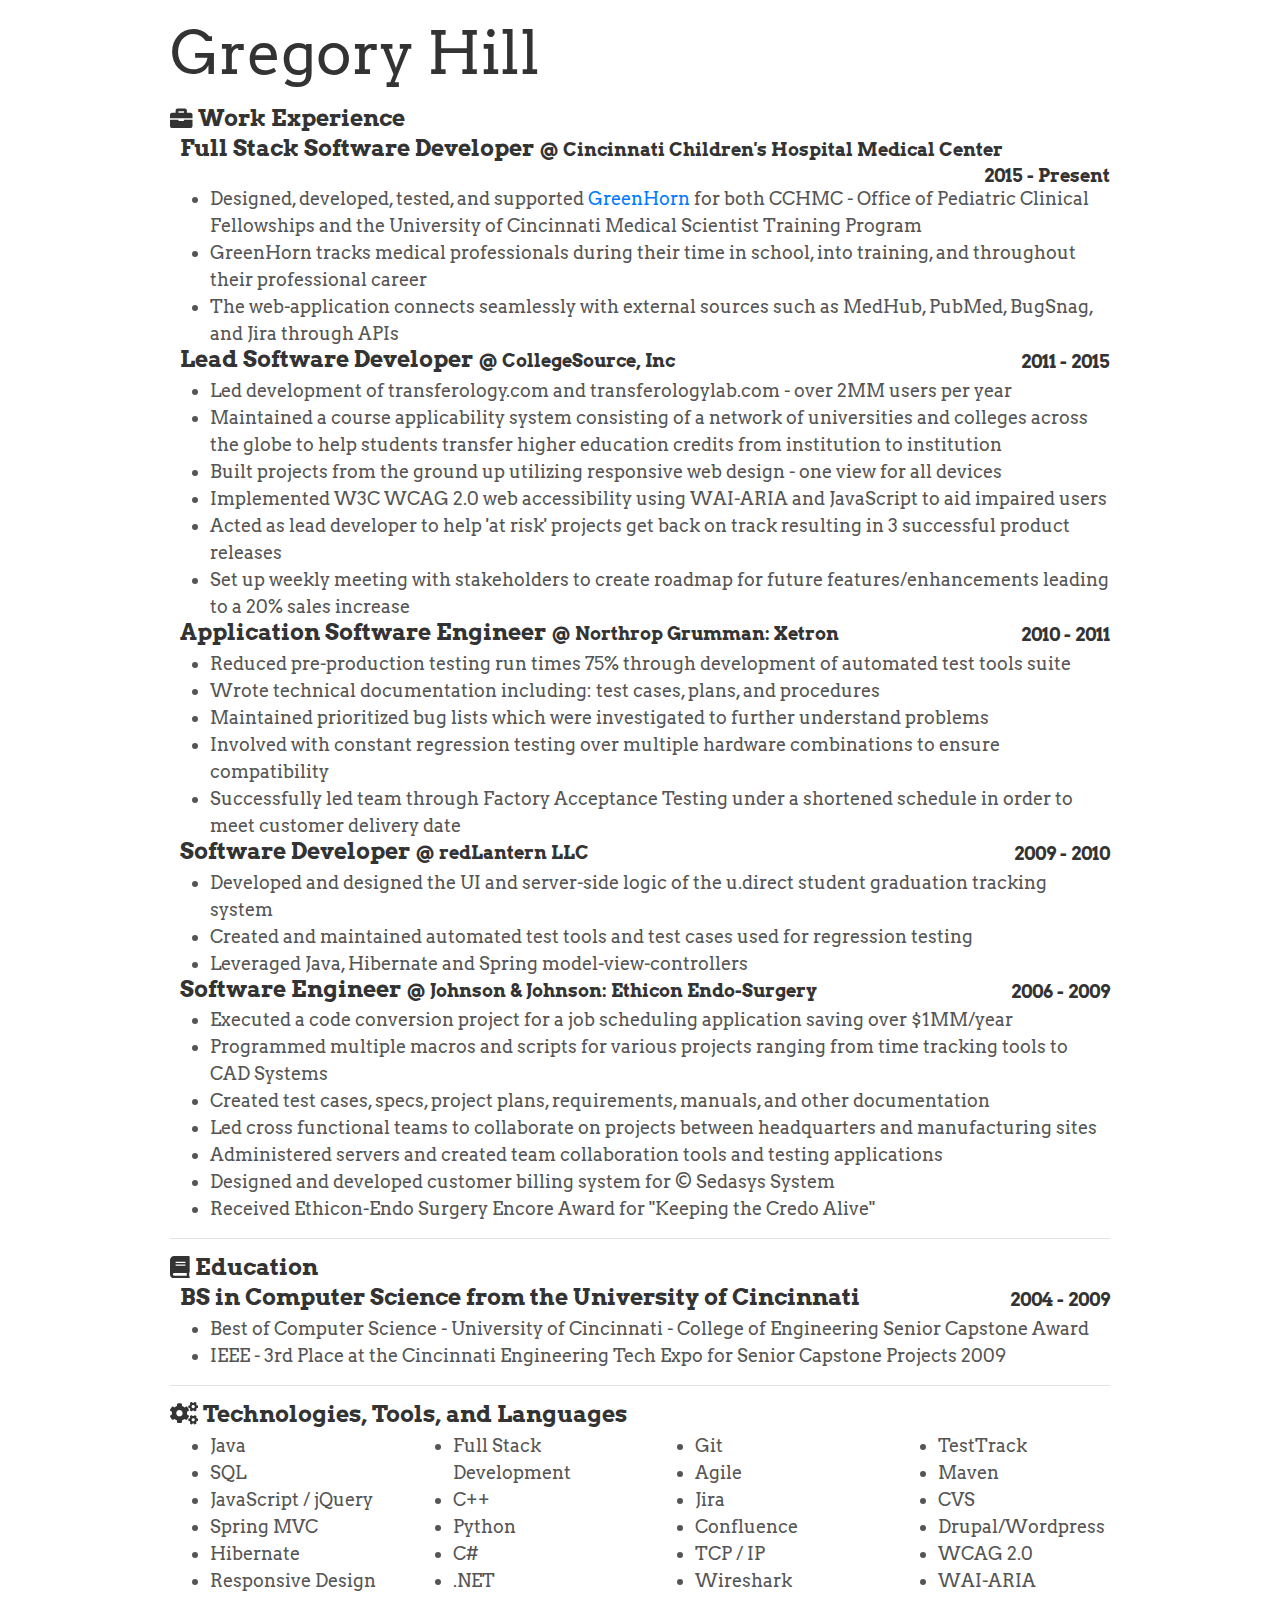
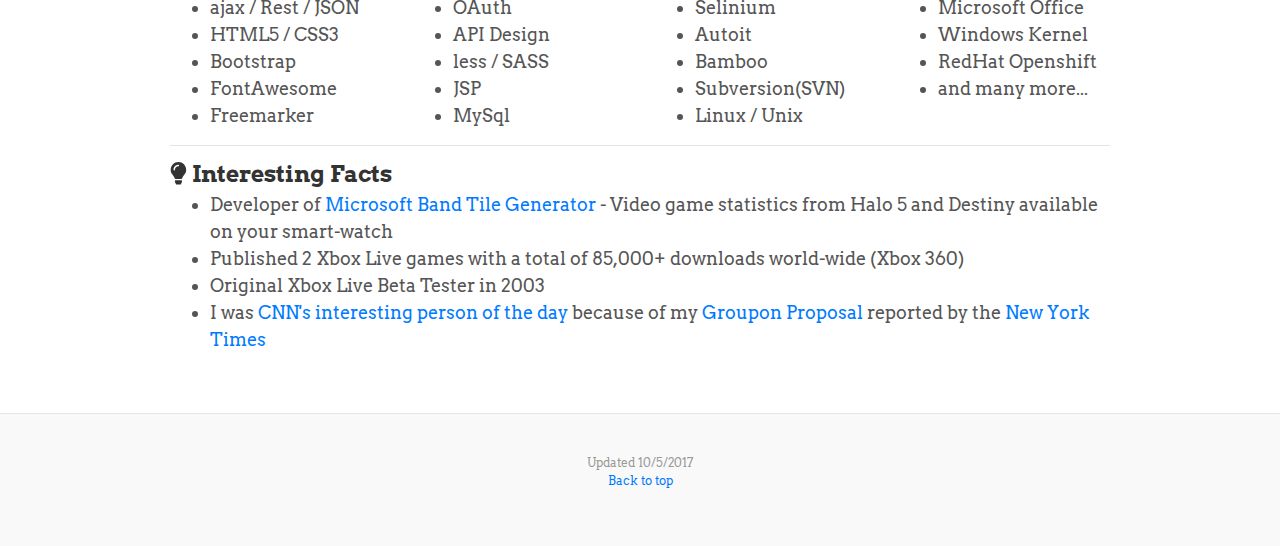
<file: old/index.html>
<!DOCTYPE html>
<html lang="en"><head>
    <meta charset="utf-8">
    <meta http-equiv="X-UA-Compatible" content="IE=edge">
    <meta name="viewport" content="width=device-width, initial-scale=1, shrink-to-fit=no">
    <meta name="description" content="">
    <meta name="author" content="">
    <!--<link href="../../assets/ico/favicon.ico" rel="shortcut icon">-->

    <title>Gregory Hill Resume 2017</title>

    <!-- Bootstrap core CSS -->
    <link href="css/bootstrap.min.css" rel="stylesheet">
	<script src="js/packs/solid.min.js"></script>
	<script src="js/fontawesome.min.js"></script>
    <!-- Custom styles for this template -->
    <link href="css/page.css" rel="stylesheet" type="text/css">
	<link href="css/print.css" rel="stylesheet" type="text/css" media="print">
	<link href="https://fonts.googleapis.com/css?family=Arvo" rel="stylesheet">

	<script src="https://code.jquery.com/jquery-3.2.1.slim.min.js" integrity="sha384-KJ3o2DKtIkvYIK3UENzmM7KCkRr/rE9/Qpg6aAZGJwFDMVNA/GpGFF93hXpG5KkN" crossorigin="anonymous"></script>
    <script src="https://cdnjs.cloudflare.com/ajax/libs/popper.js/1.11.0/umd/popper.min.js" integrity="sha384-b/U6ypiBEHpOf/4+1nzFpr53nxSS+GLCkfwBdFNTxtclqqenISfwAzpKaMNFNmj4" crossorigin="anonymous"></script>
	<script src="js/bootstrap.min.js"></script>
    

	<style type="text/css">
		h1, h2, h3, h4 {
			font-size: 125%;
		}
		body {
			font-family: 'Arvo', serif !important;
			font-size: 48px;
		}
		.blog-footer {
			font-size: 12px;
		}
		.location, .date {
			font-size: 80%;
			margin-top:5px;
		}
		ol, ul {
			margin-bottom: 0 !important;
		}
		/*.print, print * {
			display: none;
		}
		@media print
		{
			.no-print, .no-print *
			{
				display: none !important;
			}
			.print, print *
			{
				display: inherit !important;
			}
		}*/
	</style>
	<style id="holderjs-style" type="text/css"></style>
</head>
<body>
    <div class="container">
		<div class="row" style="margin-bottom:20px;">
    		<div class="col-sm-8">
        		<span class="blog-header"><h1 class="blog-title d-print-none">Gregory Hill</h1></span>
				<h1 class="d-print-block">Gregory Hill</h1>
    		</div>
	 	</div>
     	<div class="row">
    		<div class="col-sm-12 blog-main">
          		<div class="blog-post">
					<div class="row">
						<div class="col-md-12">
							<h3><i class="fa fa-briefcase"></i> Work Experience</h3>
						</div>
					</div>
            		<div class="row">
						<div class="col-md-12">
							<h1 class="job">Full Stack Software Developer <span class="location">&#64; Cincinnati Children's Hospital Medical Center</span> <span class="float-right date">2015 - Present</span></h1>
						</div>
					</div>
					<div class="row">
						<div class="col-md-12">
							<ul>
								<li>Designed, developed, tested, and supported <a href="http://opcf.research.cchmc.org" target="_blank">GreenHorn</a> for both CCHMC - Office of Pediatric Clinical Fellowships and the University of Cincinnati Medical Scientist Training Program</li>
								<li>GreenHorn tracks medical professionals during their time in school, into training, and throughout their professional career</li>
								<li>The web-application connects seamlessly with external sources such as MedHub, PubMed, BugSnag, and Jira through APIs</li>
							</ul>
						</div>
					</div>
            		<div class="row">
						<div class="col-md-12">
							<h1 class="job">Lead Software Developer <span class="location">&#64; CollegeSource, Inc</span> <span class="float-right date">2011 - 2015</span></h1>
						</div>
					</div>
					<div class="row">
						<div class="col-md-12">
							<ul>
								<li>Led development of transferology.com and transferologylab.com - over 2MM users per year</li>
								<li>Maintained a course applicability system consisting of a network of universities and colleges across the globe to help students transfer higher education credits from institution to institution</li>
								<!--<li>Spearheaded update to aging website consisting of technologies including: jQuery, ajax, Bootstrap, FontAwesome, and responsive web design</li>-->
								<li>Built projects from the ground up utilizing responsive web design - one view for all devices</li>
								<!--<li>Led team meetings during development of the new web page: www.transferology.com</li>-->
								<li>Implemented W3C WCAG 2.0 web accessibility using WAI-ARIA and JavaScript to aid impaired users</li>
								<li>Acted as lead developer to help 'at risk' projects get back on track resulting in 3 successful product releases</li>
								<li>Set up weekly meeting with stakeholders to create roadmap for future features/enhancements leading to a 20% sales increase</li>
							</ul>
						</div>
					</div>
            		<div class="row">
						<div class="col-md-12">
							<h1 class="job">Application Software Engineer <span class="location">&#64; Northrop Grumman: Xetron</span> <span class="float-right date">2010 - 2011</span></h1>
						</div>
					</div>
					<div class="row">
						<div class="col-md-12">
							<ul>
								<li>Reduced pre-production testing run times 75% through development of automated test tools suite</li>
								<li>Wrote technical documentation including: test cases, plans, and procedures</li>
								<li>Maintained prioritized bug lists which were investigated to further understand problems</li>
								<li>Involved with constant regression testing over multiple hardware combinations to ensure compatibility</li>
								<li>Successfully led team through Factory Acceptance Testing under a shortened schedule in order to meet customer delivery date</li>
							</ul>
						</div>
					</div>
            		<div class="row">
						<div class="col-md-12">
							<h1 class="job">Software Developer <span class="location">&#64; redLantern LLC</span> <span class="float-right date">2009 - 2010</span></h1>
						</div>
					</div>
					<div class="row">
						<div class="col-md-12">
							<ul>
								<li>Developed and designed the UI and server-side logic of the u.direct student graduation tracking system</li>
								<li>Created and maintained automated test tools and test cases used for regression testing</li>
								<li>Leveraged Java, Hibernate and Spring model-view-controllers</li>
							</ul>
						</div>
					</div>
            		<div class="row">
						<div class="col-md-12">
							<h1 class="job">Software Engineer <span class="location">&#64; Johnson &amp; Johnson: Ethicon Endo-Surgery</span> <span class="float-right date">2006 - 2009</span></h1>
						</div>
					</div>
					<div class="row">
						<div class="col-md-12">
							<ul>
								<li>Executed a code conversion project for a job scheduling application saving over $1MM/year</li>
								<li>Programmed multiple macros and scripts for various projects ranging from time tracking tools to CAD Systems</li>
								<li>Created test cases, specs, project plans, requirements, manuals, and other documentation</li>
								<li>Led cross functional teams to collaborate on projects between headquarters and manufacturing sites</li>
								<li>Administered servers and created team collaboration tools and testing applications</li>
								<li>Designed and developed customer billing system for &copy; Sedasys System</li>
								<li>Received Ethicon-Endo Surgery Encore Award for "Keeping the Credo Alive"</li>
							</ul>
						</div>
					</div>
					<hr>
					<div class="row" style="margin-top:10px;">
						<div class="col-md-12">
							<h3><i class="fa fa-book"></i> Education</h3>
						</div>
					</div>
            		<div class="row">
						<div class="col-md-12">
							<h1 style="padding-left:10px">BS in Computer Science from the University of Cincinnati <span class="float-right date">2004 - 2009</span></h1>
						</div>
					</div>
					<div class="row">
						<div class="col-md-12">
							<ul>
								<li>Best of Computer Science - University of Cincinnati - College of Engineering Senior Capstone Award</li>
							<li>IEEE - 3rd Place at the Cincinnati Engineering Tech Expo for Senior Capstone Projects 2009</li>
						</ul>
					</div>
				</div>
				<hr>
				<div class="row" style="margin-top:10px;">
					<div class="col-md-12">
						<h3><i class="fa fa-cogs"></i> Technologies, Tools, and Languages</h3>
					</div>
				</div>
				<div class="row d-print-none">
					<div class="col-sm-3">
						<ul>
							<li>Java</li>
							<li>SQL</li>
							<li>JavaScript / jQuery</li>
							<li>Spring MVC</li>
							<li>Hibernate</li>
							<li>Responsive Design</li>
							<li>ajax / Rest / JSON</li>
							<li>HTML5 / CSS3</li>
							<li>Bootstrap</li>
							<li>FontAwesome</li>
							<li>Freemarker</li>						
						</ul>
					</div>
					<div class="col-sm-3">
						<ul>
							<li>Full Stack Development</li>
							<li>C++</li>
							<li>Python</li>
							<li>C#</li>
							<li>.NET</li>
							<li>OAuth</li>
							<li>API Design</li>
							<li>less / SASS</li>
							<li>JSP</li>
							<li>MySql</li>
						</ul>
					</div>
					<div class="col-sm-3">
						<ul>
							<li>Git</li>
							<li>Agile</li>
							<li>Jira</li>
							<li>Confluence</li>
							<li>TCP / IP</li>
					  		<li>Wireshark</li>
						  	<li>Selinium</li>
						  	<li>Autoit</li>
						  	<li>Bamboo</li>
							<li>Subversion(SVN)</li>
							<li>Linux / Unix</li>
						</ul>
					</div>
					<div class="col-sm-3">
						<ul>
						  <li>TestTrack</li>
						  <li>Maven</li>
						  <li>CVS</li>
						  <li>Drupal/Wordpress</li>
						  <li>WCAG 2.0</li>
						  <li>WAI-ARIA</li>
						  <li>Microsoft Office</li>
						  <li>Windows Kernel</li>
						  <li>RedHat Openshift</li>
						  <li>and many more...</li>
						</ul>
					</div>
				</div>
				<div class="row">
					<div class="col-md-12  d-print-block">
						<ul>
							<li style="list-style-type: none;">Java, SQL, JavaScript / jQuery, Spring MVC, Hibernate, Responsive Design, ajax / Rest / JSON, HTML5 / CSS3,</li>
							<li style="list-style-type: none;">Bootstrap, FontAwesome, Freemarker, Full Stack Development, C++, Python, C#, .NET, OAuth,</li>
							<li style="list-style-type: none;">API Design less / SASS JSP MySql Git Agile Jira Confluence TCP / IP Wireshark Selinium Autoit Bamboo,</li>
							<li style="list-style-type: none;">Subversion(SVN) Linux / Unix TestTrack Maven CVS Drupal/Wordpress WCAG 2.0 WAI-ARIA Microsoft Office,</li>
							<li style="list-style-type: none;">Windows Kernel Mode Development RedHat Openshift and many more...</li>
						</ul>
					</div>
				</div>
				<hr>
				<div class="row" style="margin-top:10px;">
					<div class="col-md-12">
						<h3><i class="fa fa-lightbulb"></i> Interesting Facts</h3>
					</div>
				</div>
				<div class="row">
					<div class="col-md-12">
						<ul>
							<li>Developer of <a href="http://msbandgenerator.com/band" target="_blank">Microsoft Band Tile Generator</a> - Video game statistics from Halo 5 and Destiny available on your smart-watch</li>
							<li>Published 2 Xbox Live games with a total of 85,000+ downloads world-wide (Xbox 360)</li>
							<li>Original Xbox Live Beta Tester in 2003</li>
							<span class="d-print-none"><li>I was <a href="http://goo.gl/J5raA" target="_blank">CNN's interesting person of the day</a> because of my <a href="http://goo.gl/Z9Vm1" target="_blank">Groupon Proposal</a> reported by the <a href="http://goo.gl/v1K5Y" target="_blank">New York Times</a></li></span>
							<span class="d-print-block"><li>I was CNN's interesting person of the day resulting from my Groupon Proposal reported by the New York Times</li></span>
						</ul>
					</div>
				</div>
    	      </div><!-- /.blog-post -->
	        </div><!-- /.blog-main -->
      	</div><!-- /.row -->
    </div><!-- /.container -->
    <div class="blog-footer d-print-none">
	    <p>
		Updated 10/5/2017
		<br>
        <a href="#">Back to top</a>
    	</p>
	</div>
</body>
</html>
</file>
<file: old/css/page.css>
/*
 * Globals
 */
body {
  /*font-family: Georgia, "Times New Roman", Times, serif;*/
  color: #555;
}
h1, .h1,
h2, .h2,
h3, .h3,
h4, .h4,
h5, .h5,
h6, .h6 {
  margin-top: 0;
  margin-bottom: 5px;
  /*font-family: "Helvetica Neue", Helvetica, Arial, sans-serif;*/
  font-weight: bold;
  color: #333;
}
.date {
  /*font-family: "Helvetica Neue", Helvetica, Arial, sans-serif;*/
  font-weight: bold;
  color: #333;
}
.contact {
  /*font-family: "Helvetica Neue", Helvetica, Arial, sans-serif;*/
  color: #333;
  margin-top: 30px;
  margin-bottom: 0;
  font-weight: normal;
}
.job {
	padding-left:10px;
}

/*
 * Override Bootstrap's default container.
 */
@media (min-width: 1200px) {
  .container {
    width: 970px;
  }
}

/*
 * Masthead for nav
 */
.blog-masthead {
  background-color: #428bca;
  box-shadow: inset 0 -2px 5px rgba(0,0,0,.1);
}

/*
 * Blog name and description
 */
.blog-header {
  padding-top: 10px;
  padding-bottom: 10px;
}
.blog-title {
  margin-top: 20px;
  margin-bottom: 0;
  font-size: 60px;
  font-weight: normal;
}
.blog-description {
  /*font-family: "Helvetica Neue", Helvetica, Arial, sans-serif;*/
  font-size: 14px;
  color: #999;
}

/*
 * Main column and sidebar layout
 */
.blog-main {
  font-size: 18px;
  line-height: 1.5;
}

/*
 * Blog posts
 */
.blog-post {
  margin-bottom: 60px;
}
.blog-post-title {
  margin-bottom: 5px;
  font-size: 40px;
}
.blog-post-meta {
  margin-bottom: 20px;
  color: #999;
}

/*
 * Footer
 */
.blog-footer {
  padding: 40px 0;
  color: #999;
  text-align: center;
  background-color: #f9f9f9;
  border-top: 1px solid #e5e5e5;
}
</file>
<file: old/css/print.css>
/*
 * Globals
 */
body {
  /*font-family: Georgia, "Times New Roman", Times, serif;*/
  color: #555;
}
h1, .h1 {
  margin-top: 5px;
  margin-bottom: 5px;
  /*font-family: "Helvetica Neue", Helvetica, Arial, sans-serif;*/
  font-weight: bold;
  color: #333;
}
h2, .h2 ,
h3, .h3 {
  margin-top: 5px;
  margin-bottom: 5px;
  /*font-family: "Helvetica Neue", Helvetica, Arial, sans-serif;*/
  font-weight: bold;
  color: #333;
  font-size:14px;
}
h4, .h4,
h5, .h5,
h6, .h6 {
  margin-top: 5px;
  margin-bottom: 5px;
  /*font-family: "Helvetica Neue", Helvetica, Arial, sans-serif;*/
  font-weight: bold;
  color: #333;
  font-size:12px;
}
.date {
  /*font-family: "Helvetica Neue", Helvetica, Arial, sans-serif;*/
  font-weight: bold;
  color: #333;
  font-size:80%;
}
.contact {
  /*font-family: "Helvetica Neue", Helvetica, Arial, sans-serif;*/
  color: #333;
  margin-bottom: 0;
  font-weight: normal;
  font-size: 80%;
}
.job {
	padding-left:10px;
}

/*
 * Override Bootstrap's default container.
 */
@media (min-width: 1200px) {
  .container {
    width: 970px;
  }
}

/*
 * Masthead for nav
 */
.blog-masthead {
  background-color: #428bca;
  box-shadow: inset 0 -2px 5px rgba(0,0,0,.1);
}

/*
 * Blog name and description
 */
.blog-header {
  padding-top: 5px;
  padding-bottom: 0;
}
.blog-title {
  margin-top: 5px;
  margin-bottom: 0;
  font-size: 20px;
  font-weight: normal;
}
.blog-description {
  /*font-family: "Helvetica Neue", Helvetica, Arial, sans-serif;*/
  font-size: 10px;
  color: #999;
}

/*
 * Main column and sidebar layout
 */
.blog-main {
  font-size: 14px;
  line-height: 1.5;
}

/*
 * Blog posts
 */
.blog-post {
  margin-bottom: 60px;
}
.blog-post-title {
  margin-bottom: 5px;
  font-size: 40px;
}
.blog-post-meta {
  margin-bottom: 20px;
  color: #999;
}

/*
 * Footer
 */
.blog-footer {
  padding: 40px 0;
  color: #999;
  text-align: center;
  background-color: #f9f9f9;
  border-top: 1px solid #e5e5e5;
}
hr {
	/*display:none;*/
}
footer {
  display:none;
}
</file>
